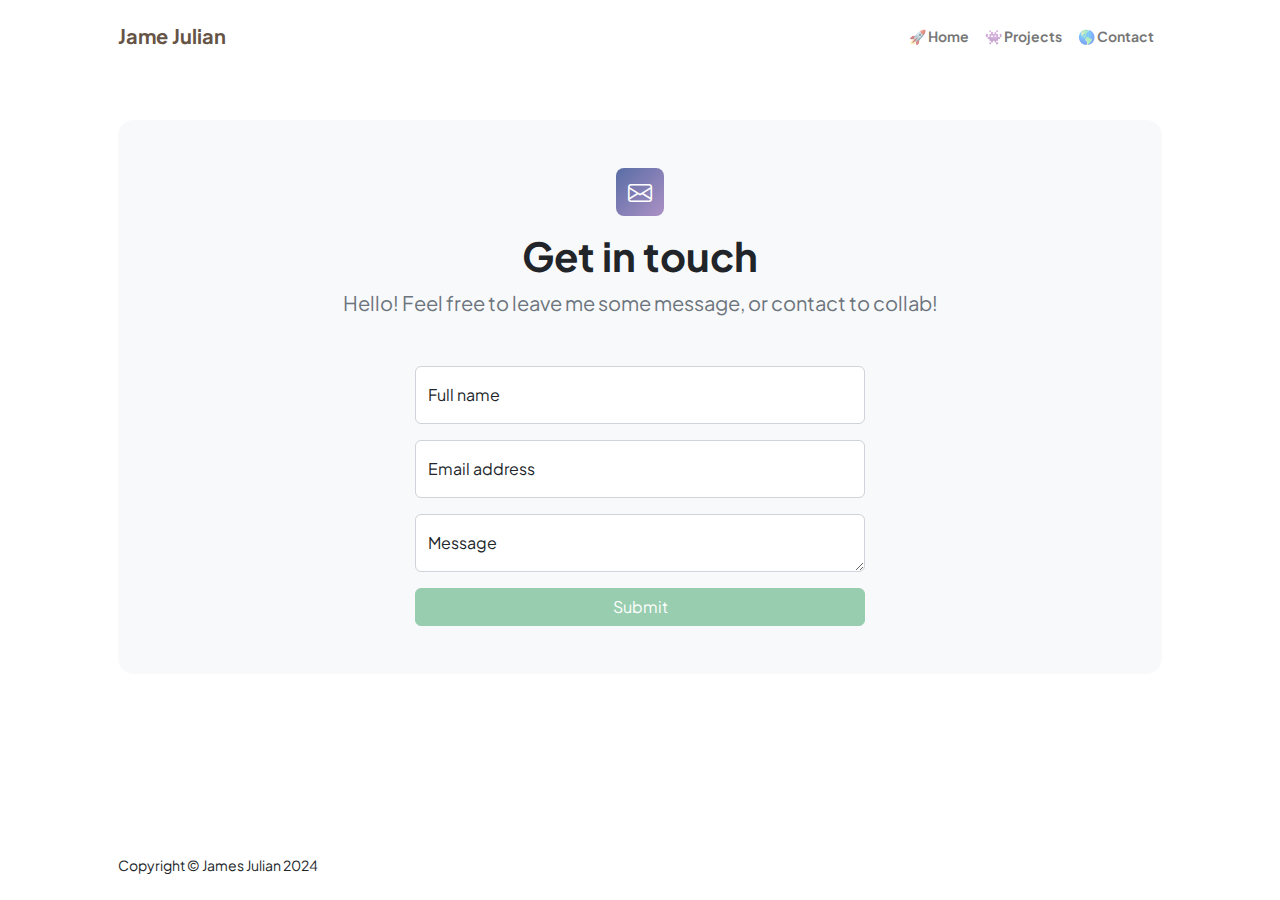
<file: contact.html>
<!DOCTYPE html>
<html lang="en">
    <head>
        <meta charset="utf-8" />
        <meta name="viewport" content="width=device-width, initial-scale=1, shrink-to-fit=no" />
        <meta name="description" content />
        <meta name="author" content />
        <title>James Julian Contact</title>
        <!-- Google tag (gtag.js) -->
        <script async src="https://www.googletagmanager.com/gtag/js?id=G-0ZYJP3JL8W"></script>
        <script>
        window.dataLayer = window.dataLayer || [];
        function gtag(){dataLayer.push(arguments);}
        gtag('js', new Date());

        gtag('config', 'G-0ZYJP3JL8W');
        </script>
        <!-- Favicon-->
        <link rel="icon" type="image/x-icon" href="assets/logo.ico" />
        <!-- Custom Google font-->
        <link rel="preconnect" href="https://fonts.googleapis.com" />
        <link rel="preconnect" href="https://fonts.gstatic.com" crossorigin />
        <link href="https://fonts.googleapis.com/css2?family=Plus+Jakarta+Sans:wght@100;200;300;400;500;600;700;800;900&amp;display=swap" rel="stylesheet" />
        <!-- Bootstrap icons-->
        <link href="https://cdn.jsdelivr.net/npm/bootstrap-icons@1.8.1/font/bootstrap-icons.css" rel="stylesheet" />
        <!-- Core theme CSS (includes Bootstrap)-->
        <link href="css/styles.css" rel="stylesheet" />
    </head>
    <body class="d-flex flex-column">
        <main class="flex-shrink-0">
            <!-- Navigation-->
            <nav class="navbar navbar-expand-lg navbar-light bg-white py-3">
                <div class="container px-5">
                    <a class="navbar-brand" href="index.html"><span class="fw-bolder text-primary">Jame Julian</span></a>
                    <button class="navbar-toggler" type="button" data-bs-toggle="collapse" data-bs-target="#navbarSupportedContent" aria-controls="navbarSupportedContent" aria-expanded="false" aria-label="Toggle navigation"><span class="navbar-toggler-icon"></span></button>
                    <div class="collapse navbar-collapse" id="navbarSupportedContent">
                        <ul class="navbar-nav ms-auto mb-2 mb-lg-0 small fw-bolder">
                            <li class="nav-item"><a class="nav-link" href="index.html">🚀 Home</a></li>
                            <li class="nav-item"><a class="nav-link" href="projects.html">👾 Projects</a></li>
                            <li class="nav-item"><a class="nav-link" href="contact.html">🌎 Contact</a></li>
                        </ul>
                    </div>
                </div>
            </nav>
            <!-- Page content-->
            <section class="py-5">
                <div class="container px-5">
                    <!-- Contact form  Let's work together!  -->
                    <div class="bg-light rounded-4 py-5 px-4 px-md-5">
                        <div class="text-center mb-5">
                            <div class="feature bg-primary bg-gradient-primary-to-secondary text-white rounded-3 mb-3"><i class="bi bi-envelope"></i></div>
                            <h1 class="fw-bolder">Get in touch</h1>
                            <p class="lead fw-normal text-muted mb-0">Hello! Feel free to leave me some message, or contact to collab!</p>
                        </div>
                        <div class="row gx-5 justify-content-center">
                            <div class="col-lg-8 col-xl-6">
                                <form name="submit-to-google-sheet">
                                    <!-- Mine-->
                                    <div class="form-floating mb-3">
                                        <input class="form-control" type="text" name="Name" placeholder="Your Name" required>
                                        <label for="name">Full name</label> 
                                    </div>
                                    <div class="form-floating mb-3">
                                        <input class="form-control" type="email" name="Email" placeholder="Your Email" required>
                                        <label for="email">Email address</label>
                                    </div>
                                    <div class="form-floating mb-3">
                                        <textarea class="form-control" type="textarea" name="Message" rows="6" placeholder="Your Message" required></textarea>
                                        <label for="message">Message</label>
                                    </div>
                                    <div class="d-grid">
                                        <button class="btn btn-primary " id="submitButton" type="submit" name="submit">Submit</button>
                                    </div>
                                    <span id="msg" class="lead fw-normal text-muted mb-0"></span>
                                </form>
                            </div>
                        </div>
                    </div>
                </div>
            </section>
        </main>
        <!-- Footer-->
        <footer class="bg-white py-4 mt-auto">
            <div class="container px-5">
                <div class="row align-items-center justify-content-between flex-column flex-sm-row">
                    <div class="col-auto"><div class="small m-0">Copyright &copy; James Julian 2024</div></div>
                </div>
            </div>
        </footer>
        <!-- Bootstrap core JS-->
        <script src="https://cdn.jsdelivr.net/npm/bootstrap@5.2.3/dist/js/bootstrap.bundle.min.js"></script>
        <!-- Core theme JS-->
        <script> 
            const scriptURL = 'https://script.google.com/macros/s/AKfycbwEcFhknnZAqMYzJhef2r_fNlVA-ZoPl3dmifUKZSvfHRihyrKAgGmYmhzaPF1qz7bDwQ/exec'
            const form = document.forms['submit-to-google-sheet']
            const msg = document.getElementById("msg")
          
            form.addEventListener('submit', e => {
              e.preventDefault()
              fetch(scriptURL, { method: 'POST', body: new FormData(form)})
                .then(response => {
                    msg.innerHTML = "Message sent successfully"
                    setTimeout(function(){
                        msg.innerHTML = ""
                    }, 5000)
                    form.reset()
                })
                .catch(error => console.error('Error!', error.message))
            })
        </script>
    </body>
</html>
</file>
